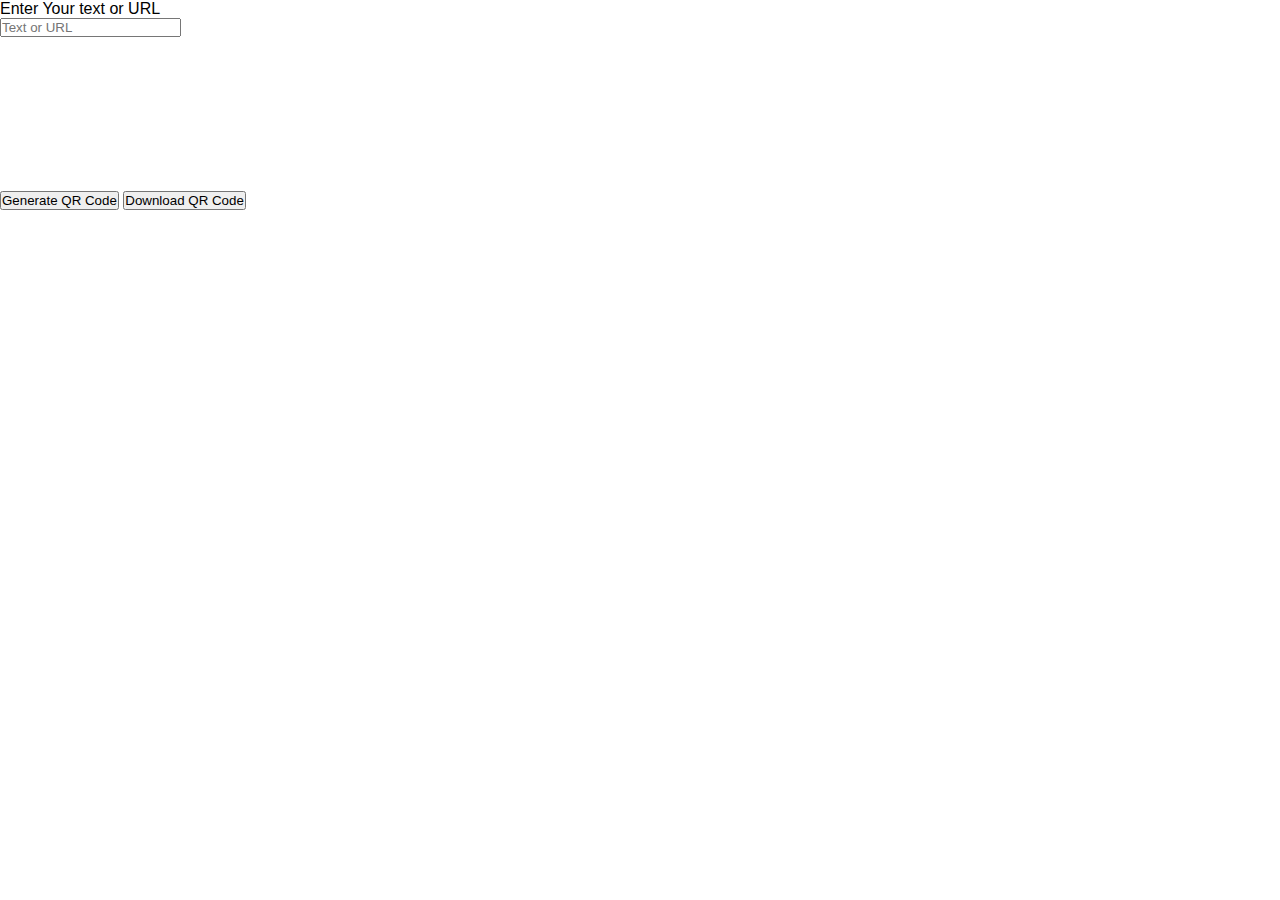
<file: QR_generator/index.html>
<!DOCTYPE html>
<html lang="en">
<head>
  <meta charset="UTF-8">
  <meta name="viewport" content="width=device-width, initial-scale=1.0">
  <title>QR Code Generator!</title>
  <link rel="stylesheet" href="style.css">
</head>
<body>
  <div class="container">
    <p>Enter Your text or URL</p>
    <input type="text" placeholder="Text or URL" id="qrText">

    <div id="imgBox">
      <canvas id="qrCanvas"></canvas>
    </div>

    <button onclick="genQR()">Generate QR Code</button>
    <button onclick="downloadQR()">Download QR Code</button>
  </div>

  <script src="qrcode.js"></script>
  
<script>
  let qrCanvas = document.getElementById("qrCanvas");
  let qrText = document.getElementById("qrText");

  // 🆕 Add event listener for Enter key
  qrText.addEventListener("keydown", function (event) {
    if (event.key === "Enter") {
      event.preventDefault(); // prevent form submission or refresh
      genQR(); // call QR generator
    }
  });

  function genQR() {
    const text = qrText.value.trim();
    if (!text) {
      alert("Please enter text or URL");
      return;
    }

    const ctx = qrCanvas.getContext("2d");
    const qr = qrcode(0, 'L');
    qr.addData(text);
    qr.make();

    const tileSize = 6;
    const qrSize = qr.getModuleCount();
    const canvasSize = tileSize * qrSize;

    qrCanvas.width = qrCanvas.height = canvasSize;
    ctx.clearRect(0, 0, canvasSize, canvasSize);

    for (let row = 0; row < qrSize; row++) {
      for (let col = 0; col < qrSize; col++) {
        ctx.fillStyle = qr.isDark(row, col) ? "#000000" : "#ffffff";
        ctx.fillRect(col * tileSize, row * tileSize, tileSize, tileSize);
      }
    }
  }

  function downloadQR() {
    const link = document.createElement("a");
    link.download = "qr_code.png";
    link.href = qrCanvas.toDataURL("image/png");
    link.click();
  }
</script>

</body>
</html>
</file>
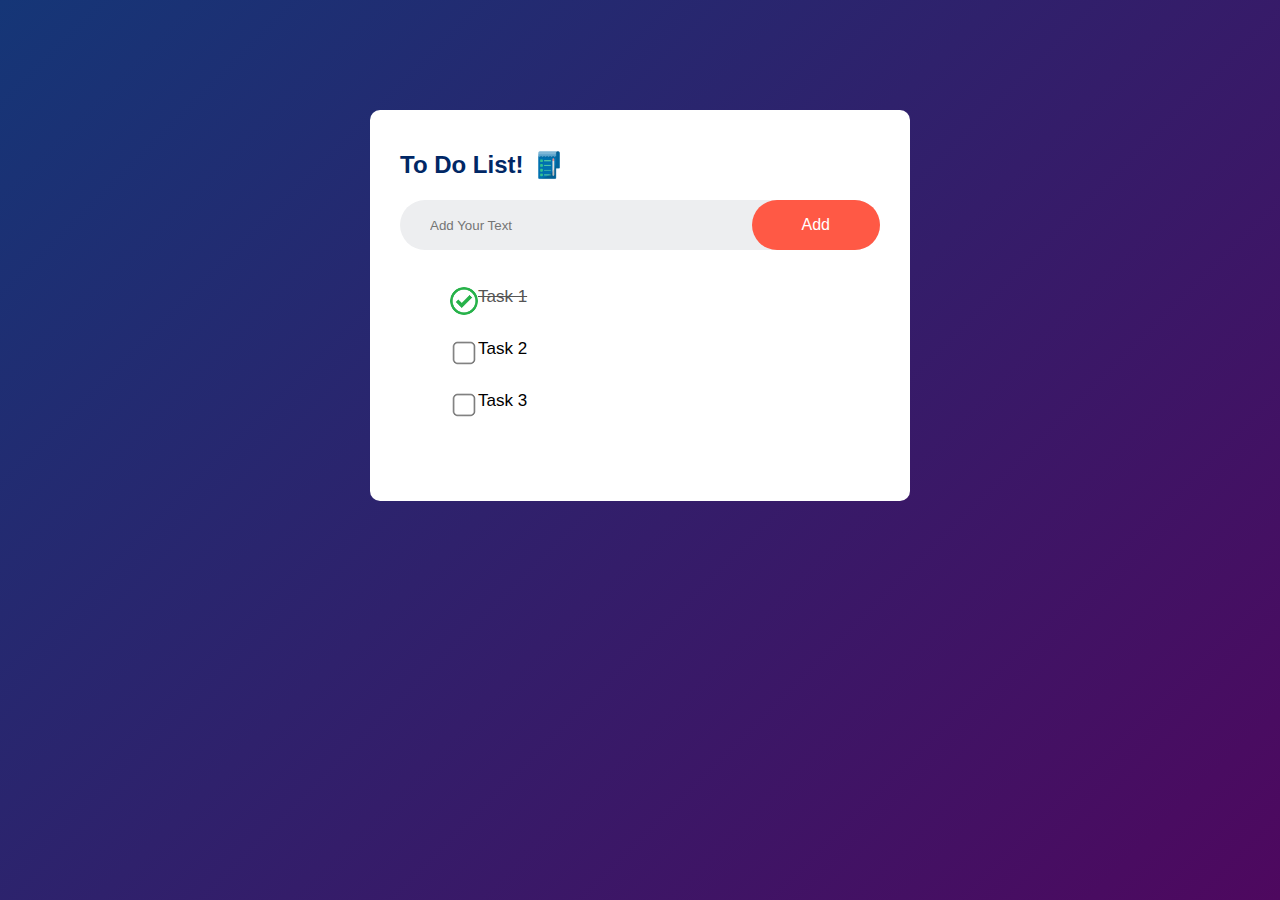
<file: ToDo_list/index.html>
<!DOCTYPE html>
<html lang="en">
<head>
    <meta charset="UTF-8">
    <meta name="viewport" content="width=device-width, initial-scale=1.0">
    <title>ToDo list!</title>
    <link rel="stylesheet" href="style.css">
</head>
<body>
    <div class="container">
        <div class="todoApp">
            <h2>To Do List! <img src="images/icon.png" alt="icon"></h2>
            <div class="row">
                <input type="text" class="inputBox" placeholder="Add Your Text">
                <button>Add</button>
            </div>

            <ul class="listContainer">
                <li class="checked">Task 1</li>
                <li>Task 2</li>
                <li>Task 3</li>
            </ul>
        </div>
    </div>
</body>
</html>
</file>
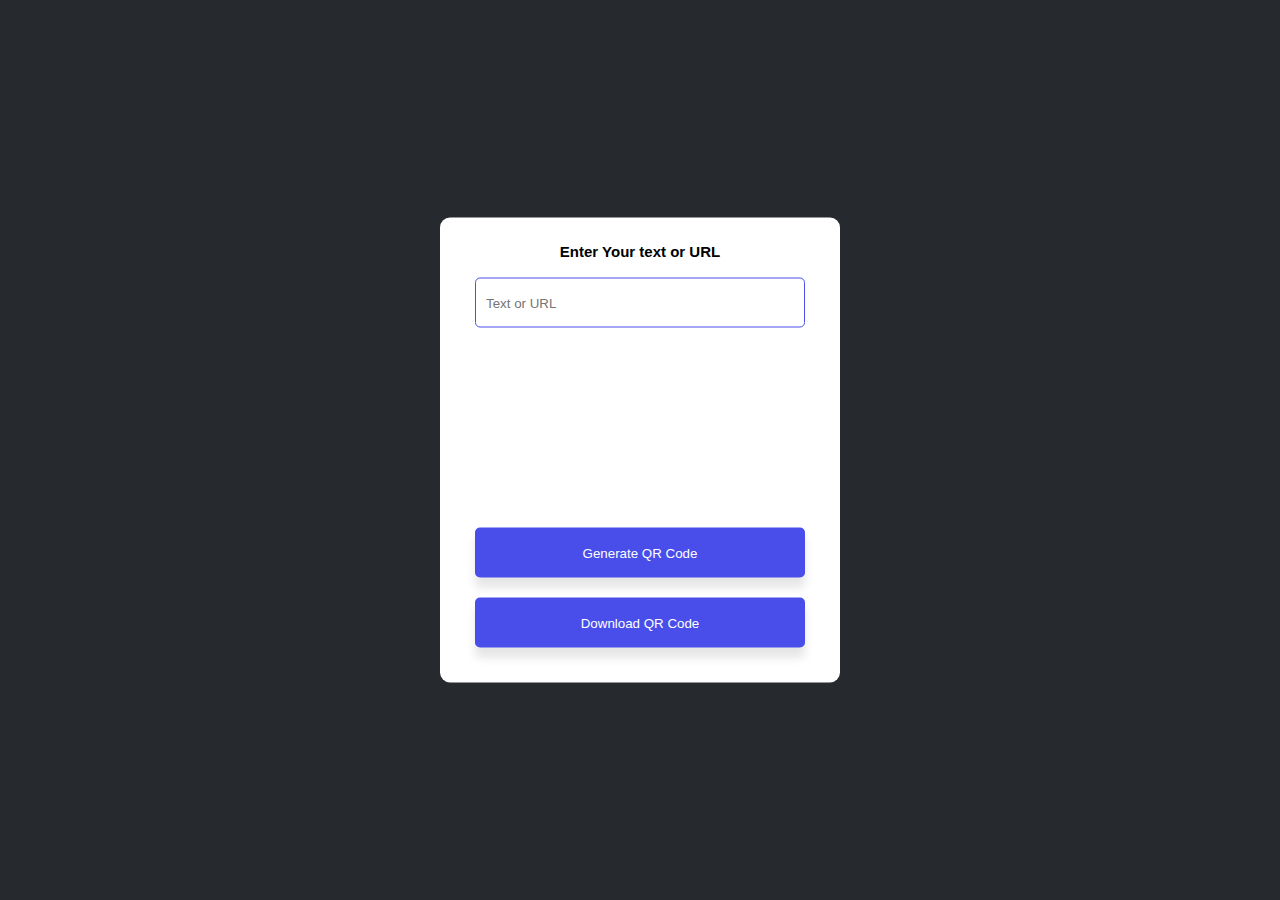
<file: QR_generator/QR.htm>
<!DOCTYPE html>
<html lang="en">
<head>
  <meta charset="UTF-8">
  <meta name="viewport" content="width=device-width, initial-scale=1.0">
  <title>QR Code Generator!</title>
  <link rel="stylesheet" href="style.css">
  <style>
    *{
  margin: 0;
  padding: 0;
  font-family: sans-serif;
  box-sizing: border-box;
}

body {
  background: #262a2f;
}

.container {
  width: 400px;
  padding: 25px 35px;
  position: absolute;
  top: 50%;
  left: 50%;
  transform: translate(-50%, -50%);
  background: #fff;
  border-radius: 10px;
  text-align: center;
}

.container p {
  font-weight: 600;
  font-size: 15px;
  margin-bottom: 8px;
}

.container input {
  width: 100%;
  height: 50px;
  border: 1px solid #494eea;
  outline: 0;
  padding: 10px;
  margin: 10px 0 20px;
  border-radius: 5px;
}

.container button {
  width: 100%;
  height: 50px;
  background: #494eea;
  color: white;
  border: 0;
  outline: 0;
  border-radius: 5px;
  box-shadow: 0 10px 10px rgba(0, 0, 0, 0.1);
  cursor: pointer;
  margin: 10px 0;
  font-weight: 500;
}

#imgBox {
  display: flex;
  justify-content: center;
  margin-top: 20px;
}

  </style>
</head>
<body>
  <div class="container">
    <p>Enter Your text or URL</p>
    <input type="text" placeholder="Text or URL" id="qrText">

    <div id="imgBox">
      <canvas id="qrCanvas"></canvas>
    </div>

    <button onclick="genQR()">Generate QR Code</button>
    <button onclick="downloadQR()">Download QR Code</button>
  </div>

  <script src="qrcode.js"></script>
  <script>
    //---------------------------------------------------------------------
//
// QR Code Generator for JavaScript
//
// Copyright (c) 2009 Kazuhiko Arase
//
// URL: http://www.d-project.com/
//
// Licensed under the MIT license:
//  http://www.opensource.org/licenses/mit-license.php
//
// The word 'QR Code' is registered trademark of
// DENSO WAVE INCORPORATED
//  http://www.denso-wave.com/qrcode/faqpatent-e.html
//
//---------------------------------------------------------------------

var qrcode = function() {

//---------------------------------------------------------------------
// qrcode
//---------------------------------------------------------------------

/**
 * qrcode
 * @param typeNumber 1 to 40
 * @param errorCorrectionLevel 'L','M','Q','H'
 */
var qrcode = function(typeNumber, errorCorrectionLevel) {

  var PAD0 = 0xEC;
  var PAD1 = 0x11;

  var _typeNumber = typeNumber;
  var _errorCorrectionLevel = QRErrorCorrectionLevel[errorCorrectionLevel];
  var _modules = null;
  var _moduleCount = 0;
  var _dataCache = null;
  var _dataList = [];

  var _this = {};

  var makeImpl = function(test, maskPattern) {

    _moduleCount = _typeNumber * 4 + 17;
    _modules = function(moduleCount) {
      var modules = new Array(moduleCount);
      for (var row = 0; row < moduleCount; row += 1) {
        modules[row] = new Array(moduleCount);
        for (var col = 0; col < moduleCount; col += 1) {
          modules[row][col] = null;
        }
      }
      return modules;
    }(_moduleCount);

    setupPositionProbePattern(0, 0);
    setupPositionProbePattern(_moduleCount - 7, 0);
    setupPositionProbePattern(0, _moduleCount - 7);
    setupPositionAdjustPattern();
    setupTimingPattern();
    setupTypeInfo(test, maskPattern);

    if (_typeNumber >= 7) {
      setupTypeNumber(test);
    }

    if (_dataCache == null) {
      _dataCache = createData(_typeNumber, _errorCorrectionLevel, _dataList);
    }

    mapData(_dataCache, maskPattern);
  };

  var setupPositionProbePattern = function(row, col) {

    for (var r = -1; r <= 7; r += 1) {

      if (row + r <= -1 || _moduleCount <= row + r) continue;

      for (var c = -1; c <= 7; c += 1) {

        if (col + c <= -1 || _moduleCount <= col + c) continue;

        if ( (0 <= r && r <= 6 && (c == 0 || c == 6) )
            || (0 <= c && c <= 6 && (r == 0 || r == 6) )
            || (2 <= r && r <= 4 && 2 <= c && c <= 4) ) {
          _modules[row + r][col + c] = true;
        } else {
          _modules[row + r][col + c] = false;
        }
      }
    }
  };

  var getBestMaskPattern = function() {

    var minLostPoint = 0;
    var pattern = 0;

    for (var i = 0; i < 8; i += 1) {

      makeImpl(true, i);

      var lostPoint = QRUtil.getLostPoint(_this);

      if (i == 0 || minLostPoint > lostPoint) {
        minLostPoint = lostPoint;
        pattern = i;
      }
    }

    return pattern;
  };

  var setupTimingPattern = function() {

    for (var r = 8; r < _moduleCount - 8; r += 1) {
      if (_modules[r][6] != null) {
        continue;
      }
      _modules[r][6] = (r % 2 == 0);
    }

    for (var c = 8; c < _moduleCount - 8; c += 1) {
      if (_modules[6][c] != null) {
        continue;
      }
      _modules[6][c] = (c % 2 == 0);
    }
  };

  var setupPositionAdjustPattern = function() {

    var pos = QRUtil.getPatternPosition(_typeNumber);

    for (var i = 0; i < pos.length; i += 1) {

      for (var j = 0; j < pos.length; j += 1) {

        var row = pos[i];
        var col = pos[j];

        if (_modules[row][col] != null) {
          continue;
        }

        for (var r = -2; r <= 2; r += 1) {

          for (var c = -2; c <= 2; c += 1) {

            if (r == -2 || r == 2 || c == -2 || c == 2
                || (r == 0 && c == 0) ) {
              _modules[row + r][col + c] = true;
            } else {
              _modules[row + r][col + c] = false;
            }
          }
        }
      }
    }
  };

  var setupTypeNumber = function(test) {

    var bits = QRUtil.getBCHTypeNumber(_typeNumber);

    for (var i = 0; i < 18; i += 1) {
      var mod = (!test && ( (bits >> i) & 1) == 1);
      _modules[Math.floor(i / 3)][i % 3 + _moduleCount - 8 - 3] = mod;
    }

    for (var i = 0; i < 18; i += 1) {
      var mod = (!test && ( (bits >> i) & 1) == 1);
      _modules[i % 3 + _moduleCount - 8 - 3][Math.floor(i / 3)] = mod;
    }
  };

  var setupTypeInfo = function(test, maskPattern) {

    var data = (_errorCorrectionLevel << 3) | maskPattern;
    var bits = QRUtil.getBCHTypeInfo(data);

    // vertical
    for (var i = 0; i < 15; i += 1) {

      var mod = (!test && ( (bits >> i) & 1) == 1);

      if (i < 6) {
        _modules[i][8] = mod;
      } else if (i < 8) {
        _modules[i + 1][8] = mod;
      } else {
        _modules[_moduleCount - 15 + i][8] = mod;
      }
    }

    // horizontal
    for (var i = 0; i < 15; i += 1) {

      var mod = (!test && ( (bits >> i) & 1) == 1);

      if (i < 8) {
        _modules[8][_moduleCount - i - 1] = mod;
      } else if (i < 9) {
        _modules[8][15 - i - 1 + 1] = mod;
      } else {
        _modules[8][15 - i - 1] = mod;
      }
    }

    // fixed module
    _modules[_moduleCount - 8][8] = (!test);
  };

  var mapData = function(data, maskPattern) {

    var inc = -1;
    var row = _moduleCount - 1;
    var bitIndex = 7;
    var byteIndex = 0;
    var maskFunc = QRUtil.getMaskFunction(maskPattern);

    for (var col = _moduleCount - 1; col > 0; col -= 2) {

      if (col == 6) col -= 1;

      while (true) {

        for (var c = 0; c < 2; c += 1) {

          if (_modules[row][col - c] == null) {

            var dark = false;

            if (byteIndex < data.length) {
              dark = ( ( (data[byteIndex] >>> bitIndex) & 1) == 1);
            }

            var mask = maskFunc(row, col - c);

            if (mask) {
              dark = !dark;
            }

            _modules[row][col - c] = dark;
            bitIndex -= 1;

            if (bitIndex == -1) {
              byteIndex += 1;
              bitIndex = 7;
            }
          }
        }

        row += inc;

        if (row < 0 || _moduleCount <= row) {
          row -= inc;
          inc = -inc;
          break;
        }
      }
    }
  };

  var createBytes = function(buffer, rsBlocks) {

    var offset = 0;

    var maxDcCount = 0;
    var maxEcCount = 0;

    var dcdata = new Array(rsBlocks.length);
    var ecdata = new Array(rsBlocks.length);

    for (var r = 0; r < rsBlocks.length; r += 1) {

      var dcCount = rsBlocks[r].dataCount;
      var ecCount = rsBlocks[r].totalCount - dcCount;

      maxDcCount = Math.max(maxDcCount, dcCount);
      maxEcCount = Math.max(maxEcCount, ecCount);

      dcdata[r] = new Array(dcCount);

      for (var i = 0; i < dcdata[r].length; i += 1) {
        dcdata[r][i] = 0xff & buffer.getBuffer()[i + offset];
      }
      offset += dcCount;

      var rsPoly = QRUtil.getErrorCorrectPolynomial(ecCount);
      var rawPoly = qrPolynomial(dcdata[r], rsPoly.getLength() - 1);

      var modPoly = rawPoly.mod(rsPoly);
      ecdata[r] = new Array(rsPoly.getLength() - 1);
      for (var i = 0; i < ecdata[r].length; i += 1) {
        var modIndex = i + modPoly.getLength() - ecdata[r].length;
        ecdata[r][i] = (modIndex >= 0)? modPoly.getAt(modIndex) : 0;
      }
    }

    var totalCodeCount = 0;
    for (var i = 0; i < rsBlocks.length; i += 1) {
      totalCodeCount += rsBlocks[i].totalCount;
    }

    var data = new Array(totalCodeCount);
    var index = 0;

    for (var i = 0; i < maxDcCount; i += 1) {
      for (var r = 0; r < rsBlocks.length; r += 1) {
        if (i < dcdata[r].length) {
          data[index] = dcdata[r][i];
          index += 1;
        }
      }
    }

    for (var i = 0; i < maxEcCount; i += 1) {
      for (var r = 0; r < rsBlocks.length; r += 1) {
        if (i < ecdata[r].length) {
          data[index] = ecdata[r][i];
          index += 1;
        }
      }
    }

    return data;
  };

  var createData = function(typeNumber, errorCorrectionLevel, dataList) {

    var rsBlocks = QRRSBlock.getRSBlocks(typeNumber, errorCorrectionLevel);

    var buffer = qrBitBuffer();

    for (var i = 0; i < dataList.length; i += 1) {
      var data = dataList[i];
      buffer.put(data.getMode(), 4);
      buffer.put(data.getLength(), QRUtil.getLengthInBits(data.getMode(), typeNumber) );
      data.write(buffer);
    }

    // calc num max data.
    var totalDataCount = 0;
    for (var i = 0; i < rsBlocks.length; i += 1) {
      totalDataCount += rsBlocks[i].dataCount;
    }

    if (buffer.getLengthInBits() > totalDataCount * 8) {
      throw 'code length overflow. ('
        + buffer.getLengthInBits()
        + '>'
        + totalDataCount * 8
        + ')';
    }

    // end code
    if (buffer.getLengthInBits() + 4 <= totalDataCount * 8) {
      buffer.put(0, 4);
    }

    // padding
    while (buffer.getLengthInBits() % 8 != 0) {
      buffer.putBit(false);
    }

    // padding
    while (true) {

      if (buffer.getLengthInBits() >= totalDataCount * 8) {
        break;
      }
      buffer.put(PAD0, 8);

      if (buffer.getLengthInBits() >= totalDataCount * 8) {
        break;
      }
      buffer.put(PAD1, 8);
    }

    return createBytes(buffer, rsBlocks);
  };

  _this.addData = function(data, mode) {

    mode = mode || 'Byte';

    var newData = null;

    switch(mode) {
    case 'Numeric' :
      newData = qrNumber(data);
      break;
    case 'Alphanumeric' :
      newData = qrAlphaNum(data);
      break;
    case 'Byte' :
      newData = qr8BitByte(data);
      break;
    case 'Kanji' :
      newData = qrKanji(data);
      break;
    default :
      throw 'mode:' + mode;
    }

    _dataList.push(newData);
    _dataCache = null;
  };

  _this.isDark = function(row, col) {
    if (row < 0 || _moduleCount <= row || col < 0 || _moduleCount <= col) {
      throw row + ',' + col;
    }
    return _modules[row][col];
  };

  _this.getModuleCount = function() {
    return _moduleCount;
  };

  _this.make = function() {
    if (_typeNumber < 1) {
      var typeNumber = 1;

      for (; typeNumber < 40; typeNumber++) {
        var rsBlocks = QRRSBlock.getRSBlocks(typeNumber, _errorCorrectionLevel);
        var buffer = qrBitBuffer();

        for (var i = 0; i < _dataList.length; i++) {
          var data = _dataList[i];
          buffer.put(data.getMode(), 4);
          buffer.put(data.getLength(), QRUtil.getLengthInBits(data.getMode(), typeNumber) );
          data.write(buffer);
        }

        var totalDataCount = 0;
        for (var i = 0; i < rsBlocks.length; i++) {
          totalDataCount += rsBlocks[i].dataCount;
        }

        if (buffer.getLengthInBits() <= totalDataCount * 8) {
          break;
        }
      }

      _typeNumber = typeNumber;
    }

    makeImpl(false, getBestMaskPattern() );
  };

  _this.createTableTag = function(cellSize, margin) {

    cellSize = cellSize || 2;
    margin = (typeof margin == 'undefined')? cellSize * 4 : margin;

    var qrHtml = '';

    qrHtml += '<table style="';
    qrHtml += ' border-width: 0px; border-style: none;';
    qrHtml += ' border-collapse: collapse;';
    qrHtml += ' padding: 0px; margin: ' + margin + 'px;';
    qrHtml += '">';
    qrHtml += '<tbody>';

    for (var r = 0; r < _this.getModuleCount(); r += 1) {

      qrHtml += '<tr>';

      for (var c = 0; c < _this.getModuleCount(); c += 1) {
        qrHtml += '<td style="';
        qrHtml += ' border-width: 0px; border-style: none;';
        qrHtml += ' border-collapse: collapse;';
        qrHtml += ' padding: 0px; margin: 0px;';
        qrHtml += ' width: ' + cellSize + 'px;';
        qrHtml += ' height: ' + cellSize + 'px;';
        qrHtml += ' background-color: ';
        qrHtml += _this.isDark(r, c)? '#000000' : '#ffffff';
        qrHtml += ';';
        qrHtml += '"/>';
      }

      qrHtml += '</tr>';
    }

    qrHtml += '</tbody>';
    qrHtml += '</table>';

    return qrHtml;
  };

  _this.createSvgTag = function(cellSize, margin, alt, title) {

    var opts = {};
    if (typeof arguments[0] == 'object') {
      // Called by options.
      opts = arguments[0];
      // overwrite cellSize and margin.
      cellSize = opts.cellSize;
      margin = opts.margin;
      alt = opts.alt;
      title = opts.title;
    }

    cellSize = cellSize || 2;
    margin = (typeof margin == 'undefined')? cellSize * 4 : margin;

    // Compose alt property surrogate
    alt = (typeof alt === 'string') ? {text: alt} : alt || {};
    alt.text = alt.text || null;
    alt.id = (alt.text) ? alt.id || 'qrcode-description' : null;

    // Compose title property surrogate
    title = (typeof title === 'string') ? {text: title} : title || {};
    title.text = title.text || null;
    title.id = (title.text) ? title.id || 'qrcode-title' : null;

    var size = _this.getModuleCount() * cellSize + margin * 2;
    var c, mc, r, mr, qrSvg='', rect;

    rect = 'l' + cellSize + ',0 0,' + cellSize +
      ' -' + cellSize + ',0 0,-' + cellSize + 'z ';

    qrSvg += '<svg version="1.1" xmlns="http://www.w3.org/2000/svg"';
    qrSvg += !opts.scalable ? ' width="' + size + 'px" height="' + size + 'px"' : '';
    qrSvg += ' viewBox="0 0 ' + size + ' ' + size + '" ';
    qrSvg += ' preserveAspectRatio="xMinYMin meet"';
    qrSvg += (title.text || alt.text) ? ' role="img" aria-labelledby="' +
        escapeXml([title.id, alt.id].join(' ').trim() ) + '"' : '';
    qrSvg += '>';
    qrSvg += (title.text) ? '<title id="' + escapeXml(title.id) + '">' +
        escapeXml(title.text) + '</title>' : '';
    qrSvg += (alt.text) ? '<description id="' + escapeXml(alt.id) + '">' +
        escapeXml(alt.text) + '</description>' : '';
    qrSvg += '<rect width="100%" height="100%" fill="white" cx="0" cy="0"/>';
    qrSvg += '<path d="';

    for (r = 0; r < _this.getModuleCount(); r += 1) {
      mr = r * cellSize + margin;
      for (c = 0; c < _this.getModuleCount(); c += 1) {
        if (_this.isDark(r, c) ) {
          mc = c*cellSize+margin;
          qrSvg += 'M' + mc + ',' + mr + rect;
        }
      }
    }

    qrSvg += '" stroke="transparent" fill="black"/>';
    qrSvg += '</svg>';

    return qrSvg;
  };

  _this.createDataURL = function(cellSize, margin) {

    cellSize = cellSize || 2;
    margin = (typeof margin == 'undefined')? cellSize * 4 : margin;

    var size = _this.getModuleCount() * cellSize + margin * 2;
    var min = margin;
    var max = size - margin;

    return createDataURL(size, size, function(x, y) {
      if (min <= x && x < max && min <= y && y < max) {
        var c = Math.floor( (x - min) / cellSize);
        var r = Math.floor( (y - min) / cellSize);
        return _this.isDark(r, c)? 0 : 1;
      } else {
        return 1;
      }
    } );
  };

  _this.createImgTag = function(cellSize, margin, alt) {

    cellSize = cellSize || 2;
    margin = (typeof margin == 'undefined')? cellSize * 4 : margin;

    var size = _this.getModuleCount() * cellSize + margin * 2;

    var img = '';
    img += '<img';
    img += '\u0020src="';
    img += _this.createDataURL(cellSize, margin);
    img += '"';
    img += '\u0020width="';
    img += size;
    img += '"';
    img += '\u0020height="';
    img += size;
    img += '"';
    if (alt) {
      img += '\u0020alt="';
      img += escapeXml(alt);
      img += '"';
    }
    img += '/>';

    return img;
  };

  var escapeXml = function(s) {
    var escaped = '';
    for (var i = 0; i < s.length; i += 1) {
      var c = s.charAt(i);
      switch(c) {
      case '<': escaped += '&lt;'; break;
      case '>': escaped += '&gt;'; break;
      case '&': escaped += '&amp;'; break;
      case '"': escaped += '&quot;'; break;
      default : escaped += c; break;
      }
    }
    return escaped;
  };

  var _createHalfASCII = function(margin) {
    var cellSize = 1;
    margin = (typeof margin == 'undefined')? cellSize * 2 : margin;

    var size = _this.getModuleCount() * cellSize + margin * 2;
    var min = margin;
    var max = size - margin;

    var y, x, r1, r2, p;

    var blocks = {
      '██': '█',
      '█ ': '▀',
      ' █': '▄',
      '  ': ' '
    };

    var blocksLastLineNoMargin = {
      '██': '▀',
      '█ ': '▀',
      ' █': ' ',
      '  ': ' '
    };

    var ascii = '';
    for (y = 0; y < size; y += 2) {
      r1 = Math.floor((y - min) / cellSize);
      r2 = Math.floor((y + 1 - min) / cellSize);
      for (x = 0; x < size; x += 1) {
        p = '█';

        if (min <= x && x < max && min <= y && y < max && _this.isDark(r1, Math.floor((x - min) / cellSize))) {
          p = ' ';
        }

        if (min <= x && x < max && min <= y+1 && y+1 < max && _this.isDark(r2, Math.floor((x - min) / cellSize))) {
          p += ' ';
        }
        else {
          p += '█';
        }

        // Output 2 characters per pixel, to create full square. 1 character per pixels gives only half width of square.
        ascii += (margin < 1 && y+1 >= max) ? blocksLastLineNoMargin[p] : blocks[p];
      }

      ascii += '\n';
    }

    if (size % 2 && margin > 0) {
      return ascii.substring(0, ascii.length - size - 1) + Array(size+1).join('▀');
    }

    return ascii.substring(0, ascii.length-1);
  };

  _this.createASCII = function(cellSize, margin) {
    cellSize = cellSize || 1;

    if (cellSize < 2) {
      return _createHalfASCII(margin);
    }

    cellSize -= 1;
    margin = (typeof margin == 'undefined')? cellSize * 2 : margin;

    var size = _this.getModuleCount() * cellSize + margin * 2;
    var min = margin;
    var max = size - margin;

    var y, x, r, p;

    var white = Array(cellSize+1).join('██');
    var black = Array(cellSize+1).join('  ');

    var ascii = '';
    var line = '';
    for (y = 0; y < size; y += 1) {
      r = Math.floor( (y - min) / cellSize);
      line = '';
      for (x = 0; x < size; x += 1) {
        p = 1;

        if (min <= x && x < max && min <= y && y < max && _this.isDark(r, Math.floor((x - min) / cellSize))) {
          p = 0;
        }

        // Output 2 characters per pixel, to create full square. 1 character per pixels gives only half width of square.
        line += p ? white : black;
      }

      for (r = 0; r < cellSize; r += 1) {
        ascii += line + '\n';
      }
    }

    return ascii.substring(0, ascii.length-1);
  };

  _this.renderTo2dContext = function(context, cellSize) {
    cellSize = cellSize || 2;
    var length = _this.getModuleCount();
    for (var row = 0; row < length; row++) {
      for (var col = 0; col < length; col++) {
        context.fillStyle = _this.isDark(row, col) ? 'black' : 'white';
        context.fillRect(row * cellSize, col * cellSize, cellSize, cellSize);
      }
    }
  }

  return _this;
};

//---------------------------------------------------------------------
// qrcode.stringToBytes
//---------------------------------------------------------------------

qrcode.stringToBytesFuncs = {
  'default' : function(s) {
    var bytes = [];
    for (var i = 0; i < s.length; i += 1) {
      var c = s.charCodeAt(i);
      bytes.push(c & 0xff);
    }
    return bytes;
  }
};

qrcode.stringToBytes = qrcode.stringToBytesFuncs['default'];

//---------------------------------------------------------------------
// qrcode.createStringToBytes
//---------------------------------------------------------------------

/**
 * @param unicodeData base64 string of byte array.
 * [16bit Unicode],[16bit Bytes], ...
 * @param numChars
 */
qrcode.createStringToBytes = function(unicodeData, numChars) {

  // create conversion map.

  var unicodeMap = function() {

    var bin = base64DecodeInputStream(unicodeData);
    var read = function() {
      var b = bin.read();
      if (b == -1) throw 'eof';
      return b;
    };

    var count = 0;
    var unicodeMap = {};
    while (true) {
      var b0 = bin.read();
      if (b0 == -1) break;
      var b1 = read();
      var b2 = read();
      var b3 = read();
      var k = String.fromCharCode( (b0 << 8) | b1);
      var v = (b2 << 8) | b3;
      unicodeMap[k] = v;
      count += 1;
    }
    if (count != numChars) {
      throw count + ' != ' + numChars;
    }

    return unicodeMap;
  }();

  var unknownChar = '?'.charCodeAt(0);

  return function(s) {
    var bytes = [];
    for (var i = 0; i < s.length; i += 1) {
      var c = s.charCodeAt(i);
      if (c < 128) {
        bytes.push(c);
      } else {
        var b = unicodeMap[s.charAt(i)];
        if (typeof b == 'number') {
          if ( (b & 0xff) == b) {
            // 1byte
            bytes.push(b);
          } else {
            // 2bytes
            bytes.push(b >>> 8);
            bytes.push(b & 0xff);
          }
        } else {
          bytes.push(unknownChar);
        }
      }
    }
    return bytes;
  };
};

//---------------------------------------------------------------------
// QRMode
//---------------------------------------------------------------------

var QRMode = {
  MODE_NUMBER :    1 << 0,
  MODE_ALPHA_NUM : 1 << 1,
  MODE_8BIT_BYTE : 1 << 2,
  MODE_KANJI :     1 << 3
};

//---------------------------------------------------------------------
// QRErrorCorrectionLevel
//---------------------------------------------------------------------

var QRErrorCorrectionLevel = {
  L : 1,
  M : 0,
  Q : 3,
  H : 2
};

//---------------------------------------------------------------------
// QRMaskPattern
//---------------------------------------------------------------------

var QRMaskPattern = {
  PATTERN000 : 0,
  PATTERN001 : 1,
  PATTERN010 : 2,
  PATTERN011 : 3,
  PATTERN100 : 4,
  PATTERN101 : 5,
  PATTERN110 : 6,
  PATTERN111 : 7
};

//---------------------------------------------------------------------
// QRUtil
//---------------------------------------------------------------------

var QRUtil = function() {

  var PATTERN_POSITION_TABLE = [
    [],
    [6, 18],
    [6, 22],
    [6, 26],
    [6, 30],
    [6, 34],
    [6, 22, 38],
    [6, 24, 42],
    [6, 26, 46],
    [6, 28, 50],
    [6, 30, 54],
    [6, 32, 58],
    [6, 34, 62],
    [6, 26, 46, 66],
    [6, 26, 48, 70],
    [6, 26, 50, 74],
    [6, 30, 54, 78],
    [6, 30, 56, 82],
    [6, 30, 58, 86],
    [6, 34, 62, 90],
    [6, 28, 50, 72, 94],
    [6, 26, 50, 74, 98],
    [6, 30, 54, 78, 102],
    [6, 28, 54, 80, 106],
    [6, 32, 58, 84, 110],
    [6, 30, 58, 86, 114],
    [6, 34, 62, 90, 118],
    [6, 26, 50, 74, 98, 122],
    [6, 30, 54, 78, 102, 126],
    [6, 26, 52, 78, 104, 130],
    [6, 30, 56, 82, 108, 134],
    [6, 34, 60, 86, 112, 138],
    [6, 30, 58, 86, 114, 142],
    [6, 34, 62, 90, 118, 146],
    [6, 30, 54, 78, 102, 126, 150],
    [6, 24, 50, 76, 102, 128, 154],
    [6, 28, 54, 80, 106, 132, 158],
    [6, 32, 58, 84, 110, 136, 162],
    [6, 26, 54, 82, 110, 138, 166],
    [6, 30, 58, 86, 114, 142, 170]
  ];
  var G15 = (1 << 10) | (1 << 8) | (1 << 5) | (1 << 4) | (1 << 2) | (1 << 1) | (1 << 0);
  var G18 = (1 << 12) | (1 << 11) | (1 << 10) | (1 << 9) | (1 << 8) | (1 << 5) | (1 << 2) | (1 << 0);
  var G15_MASK = (1 << 14) | (1 << 12) | (1 << 10) | (1 << 4) | (1 << 1);

  var _this = {};

  var getBCHDigit = function(data) {
    var digit = 0;
    while (data != 0) {
      digit += 1;
      data >>>= 1;
    }
    return digit;
  };

  _this.getBCHTypeInfo = function(data) {
    var d = data << 10;
    while (getBCHDigit(d) - getBCHDigit(G15) >= 0) {
      d ^= (G15 << (getBCHDigit(d) - getBCHDigit(G15) ) );
    }
    return ( (data << 10) | d) ^ G15_MASK;
  };

  _this.getBCHTypeNumber = function(data) {
    var d = data << 12;
    while (getBCHDigit(d) - getBCHDigit(G18) >= 0) {
      d ^= (G18 << (getBCHDigit(d) - getBCHDigit(G18) ) );
    }
    return (data << 12) | d;
  };

  _this.getPatternPosition = function(typeNumber) {
    return PATTERN_POSITION_TABLE[typeNumber - 1];
  };

  _this.getMaskFunction = function(maskPattern) {

    switch (maskPattern) {

    case QRMaskPattern.PATTERN000 :
      return function(i, j) { return (i + j) % 2 == 0; };
    case QRMaskPattern.PATTERN001 :
      return function(i, j) { return i % 2 == 0; };
    case QRMaskPattern.PATTERN010 :
      return function(i, j) { return j % 3 == 0; };
    case QRMaskPattern.PATTERN011 :
      return function(i, j) { return (i + j) % 3 == 0; };
    case QRMaskPattern.PATTERN100 :
      return function(i, j) { return (Math.floor(i / 2) + Math.floor(j / 3) ) % 2 == 0; };
    case QRMaskPattern.PATTERN101 :
      return function(i, j) { return (i * j) % 2 + (i * j) % 3 == 0; };
    case QRMaskPattern.PATTERN110 :
      return function(i, j) { return ( (i * j) % 2 + (i * j) % 3) % 2 == 0; };
    case QRMaskPattern.PATTERN111 :
      return function(i, j) { return ( (i * j) % 3 + (i + j) % 2) % 2 == 0; };

    default :
      throw 'bad maskPattern:' + maskPattern;
    }
  };

  _this.getErrorCorrectPolynomial = function(errorCorrectLength) {
    var a = qrPolynomial([1], 0);
    for (var i = 0; i < errorCorrectLength; i += 1) {
      a = a.multiply(qrPolynomial([1, QRMath.gexp(i)], 0) );
    }
    return a;
  };

  _this.getLengthInBits = function(mode, type) {

    if (1 <= type && type < 10) {

      // 1 - 9

      switch(mode) {
      case QRMode.MODE_NUMBER    : return 10;
      case QRMode.MODE_ALPHA_NUM : return 9;
      case QRMode.MODE_8BIT_BYTE : return 8;
      case QRMode.MODE_KANJI     : return 8;
      default :
        throw 'mode:' + mode;
      }

    } else if (type < 27) {

      // 10 - 26

      switch(mode) {
      case QRMode.MODE_NUMBER    : return 12;
      case QRMode.MODE_ALPHA_NUM : return 11;
      case QRMode.MODE_8BIT_BYTE : return 16;
      case QRMode.MODE_KANJI     : return 10;
      default :
        throw 'mode:' + mode;
      }

    } else if (type < 41) {

      // 27 - 40

      switch(mode) {
      case QRMode.MODE_NUMBER    : return 14;
      case QRMode.MODE_ALPHA_NUM : return 13;
      case QRMode.MODE_8BIT_BYTE : return 16;
      case QRMode.MODE_KANJI     : return 12;
      default :
        throw 'mode:' + mode;
      }

    } else {
      throw 'type:' + type;
    }
  };

  _this.getLostPoint = function(qrcode) {

    var moduleCount = qrcode.getModuleCount();

    var lostPoint = 0;

    // LEVEL1

    for (var row = 0; row < moduleCount; row += 1) {
      for (var col = 0; col < moduleCount; col += 1) {

        var sameCount = 0;
        var dark = qrcode.isDark(row, col);

        for (var r = -1; r <= 1; r += 1) {

          if (row + r < 0 || moduleCount <= row + r) {
            continue;
          }

          for (var c = -1; c <= 1; c += 1) {

            if (col + c < 0 || moduleCount <= col + c) {
              continue;
            }

            if (r == 0 && c == 0) {
              continue;
            }

            if (dark == qrcode.isDark(row + r, col + c) ) {
              sameCount += 1;
            }
          }
        }

        if (sameCount > 5) {
          lostPoint += (3 + sameCount - 5);
        }
      }
    };

    // LEVEL2

    for (var row = 0; row < moduleCount - 1; row += 1) {
      for (var col = 0; col < moduleCount - 1; col += 1) {
        var count = 0;
        if (qrcode.isDark(row, col) ) count += 1;
        if (qrcode.isDark(row + 1, col) ) count += 1;
        if (qrcode.isDark(row, col + 1) ) count += 1;
        if (qrcode.isDark(row + 1, col + 1) ) count += 1;
        if (count == 0 || count == 4) {
          lostPoint += 3;
        }
      }
    }

    // LEVEL3

    for (var row = 0; row < moduleCount; row += 1) {
      for (var col = 0; col < moduleCount - 6; col += 1) {
        if (qrcode.isDark(row, col)
            && !qrcode.isDark(row, col + 1)
            &&  qrcode.isDark(row, col + 2)
            &&  qrcode.isDark(row, col + 3)
            &&  qrcode.isDark(row, col + 4)
            && !qrcode.isDark(row, col + 5)
            &&  qrcode.isDark(row, col + 6) ) {
          lostPoint += 40;
        }
      }
    }

    for (var col = 0; col < moduleCount; col += 1) {
      for (var row = 0; row < moduleCount - 6; row += 1) {
        if (qrcode.isDark(row, col)
            && !qrcode.isDark(row + 1, col)
            &&  qrcode.isDark(row + 2, col)
            &&  qrcode.isDark(row + 3, col)
            &&  qrcode.isDark(row + 4, col)
            && !qrcode.isDark(row + 5, col)
            &&  qrcode.isDark(row + 6, col) ) {
          lostPoint += 40;
        }
      }
    }

    // LEVEL4

    var darkCount = 0;

    for (var col = 0; col < moduleCount; col += 1) {
      for (var row = 0; row < moduleCount; row += 1) {
        if (qrcode.isDark(row, col) ) {
          darkCount += 1;
        }
      }
    }

    var ratio = Math.abs(100 * darkCount / moduleCount / moduleCount - 50) / 5;
    lostPoint += ratio * 10;

    return lostPoint;
  };

  return _this;
}();

//---------------------------------------------------------------------
// QRMath
//---------------------------------------------------------------------

var QRMath = function() {

  var EXP_TABLE = new Array(256);
  var LOG_TABLE = new Array(256);

  // initialize tables
  for (var i = 0; i < 8; i += 1) {
    EXP_TABLE[i] = 1 << i;
  }
  for (var i = 8; i < 256; i += 1) {
    EXP_TABLE[i] = EXP_TABLE[i - 4]
      ^ EXP_TABLE[i - 5]
      ^ EXP_TABLE[i - 6]
      ^ EXP_TABLE[i - 8];
  }
  for (var i = 0; i < 255; i += 1) {
    LOG_TABLE[EXP_TABLE[i] ] = i;
  }

  var _this = {};

  _this.glog = function(n) {

    if (n < 1) {
      throw 'glog(' + n + ')';
    }

    return LOG_TABLE[n];
  };

  _this.gexp = function(n) {

    while (n < 0) {
      n += 255;
    }

    while (n >= 256) {
      n -= 255;
    }

    return EXP_TABLE[n];
  };

  return _this;
}();

//---------------------------------------------------------------------
// qrPolynomial
//---------------------------------------------------------------------

function qrPolynomial(num, shift) {

  if (typeof num.length == 'undefined') {
    throw num.length + '/' + shift;
  }

  var _num = function() {
    var offset = 0;
    while (offset < num.length && num[offset] == 0) {
      offset += 1;
    }
    var _num = new Array(num.length - offset + shift);
    for (var i = 0; i < num.length - offset; i += 1) {
      _num[i] = num[i + offset];
    }
    return _num;
  }();

  var _this = {};

  _this.getAt = function(index) {
    return _num[index];
  };

  _this.getLength = function() {
    return _num.length;
  };

  _this.multiply = function(e) {

    var num = new Array(_this.getLength() + e.getLength() - 1);

    for (var i = 0; i < _this.getLength(); i += 1) {
      for (var j = 0; j < e.getLength(); j += 1) {
        num[i + j] ^= QRMath.gexp(QRMath.glog(_this.getAt(i) ) + QRMath.glog(e.getAt(j) ) );
      }
    }

    return qrPolynomial(num, 0);
  };

  _this.mod = function(e) {

    if (_this.getLength() - e.getLength() < 0) {
      return _this;
    }

    var ratio = QRMath.glog(_this.getAt(0) ) - QRMath.glog(e.getAt(0) );

    var num = new Array(_this.getLength() );
    for (var i = 0; i < _this.getLength(); i += 1) {
      num[i] = _this.getAt(i);
    }

    for (var i = 0; i < e.getLength(); i += 1) {
      num[i] ^= QRMath.gexp(QRMath.glog(e.getAt(i) ) + ratio);
    }

    // recursive call
    return qrPolynomial(num, 0).mod(e);
  };

  return _this;
};

//---------------------------------------------------------------------
// QRRSBlock
//---------------------------------------------------------------------

var QRRSBlock = function() {

  var RS_BLOCK_TABLE = [

    // L
    // M
    // Q
    // H

    // 1
    [1, 26, 19],
    [1, 26, 16],
    [1, 26, 13],
    [1, 26, 9],

    // 2
    [1, 44, 34],
    [1, 44, 28],
    [1, 44, 22],
    [1, 44, 16],

    // 3
    [1, 70, 55],
    [1, 70, 44],
    [2, 35, 17],
    [2, 35, 13],

    // 4
    [1, 100, 80],
    [2, 50, 32],
    [2, 50, 24],
    [4, 25, 9],

    // 5
    [1, 134, 108],
    [2, 67, 43],
    [2, 33, 15, 2, 34, 16],
    [2, 33, 11, 2, 34, 12],

    // 6
    [2, 86, 68],
    [4, 43, 27],
    [4, 43, 19],
    [4, 43, 15],

    // 7
    [2, 98, 78],
    [4, 49, 31],
    [2, 32, 14, 4, 33, 15],
    [4, 39, 13, 1, 40, 14],

    // 8
    [2, 121, 97],
    [2, 60, 38, 2, 61, 39],
    [4, 40, 18, 2, 41, 19],
    [4, 40, 14, 2, 41, 15],

    // 9
    [2, 146, 116],
    [3, 58, 36, 2, 59, 37],
    [4, 36, 16, 4, 37, 17],
    [4, 36, 12, 4, 37, 13],

    // 10
    [2, 86, 68, 2, 87, 69],
    [4, 69, 43, 1, 70, 44],
    [6, 43, 19, 2, 44, 20],
    [6, 43, 15, 2, 44, 16],

    // 11
    [4, 101, 81],
    [1, 80, 50, 4, 81, 51],
    [4, 50, 22, 4, 51, 23],
    [3, 36, 12, 8, 37, 13],

    // 12
    [2, 116, 92, 2, 117, 93],
    [6, 58, 36, 2, 59, 37],
    [4, 46, 20, 6, 47, 21],
    [7, 42, 14, 4, 43, 15],

    // 13
    [4, 133, 107],
    [8, 59, 37, 1, 60, 38],
    [8, 44, 20, 4, 45, 21],
    [12, 33, 11, 4, 34, 12],

    // 14
    [3, 145, 115, 1, 146, 116],
    [4, 64, 40, 5, 65, 41],
    [11, 36, 16, 5, 37, 17],
    [11, 36, 12, 5, 37, 13],

    // 15
    [5, 109, 87, 1, 110, 88],
    [5, 65, 41, 5, 66, 42],
    [5, 54, 24, 7, 55, 25],
    [11, 36, 12, 7, 37, 13],

    // 16
    [5, 122, 98, 1, 123, 99],
    [7, 73, 45, 3, 74, 46],
    [15, 43, 19, 2, 44, 20],
    [3, 45, 15, 13, 46, 16],

    // 17
    [1, 135, 107, 5, 136, 108],
    [10, 74, 46, 1, 75, 47],
    [1, 50, 22, 15, 51, 23],
    [2, 42, 14, 17, 43, 15],

    // 18
    [5, 150, 120, 1, 151, 121],
    [9, 69, 43, 4, 70, 44],
    [17, 50, 22, 1, 51, 23],
    [2, 42, 14, 19, 43, 15],

    // 19
    [3, 141, 113, 4, 142, 114],
    [3, 70, 44, 11, 71, 45],
    [17, 47, 21, 4, 48, 22],
    [9, 39, 13, 16, 40, 14],

    // 20
    [3, 135, 107, 5, 136, 108],
    [3, 67, 41, 13, 68, 42],
    [15, 54, 24, 5, 55, 25],
    [15, 43, 15, 10, 44, 16],

    // 21
    [4, 144, 116, 4, 145, 117],
    [17, 68, 42],
    [17, 50, 22, 6, 51, 23],
    [19, 46, 16, 6, 47, 17],

    // 22
    [2, 139, 111, 7, 140, 112],
    [17, 74, 46],
    [7, 54, 24, 16, 55, 25],
    [34, 37, 13],

    // 23
    [4, 151, 121, 5, 152, 122],
    [4, 75, 47, 14, 76, 48],
    [11, 54, 24, 14, 55, 25],
    [16, 45, 15, 14, 46, 16],

    // 24
    [6, 147, 117, 4, 148, 118],
    [6, 73, 45, 14, 74, 46],
    [11, 54, 24, 16, 55, 25],
    [30, 46, 16, 2, 47, 17],

    // 25
    [8, 132, 106, 4, 133, 107],
    [8, 75, 47, 13, 76, 48],
    [7, 54, 24, 22, 55, 25],
    [22, 45, 15, 13, 46, 16],

    // 26
    [10, 142, 114, 2, 143, 115],
    [19, 74, 46, 4, 75, 47],
    [28, 50, 22, 6, 51, 23],
    [33, 46, 16, 4, 47, 17],

    // 27
    [8, 152, 122, 4, 153, 123],
    [22, 73, 45, 3, 74, 46],
    [8, 53, 23, 26, 54, 24],
    [12, 45, 15, 28, 46, 16],

    // 28
    [3, 147, 117, 10, 148, 118],
    [3, 73, 45, 23, 74, 46],
    [4, 54, 24, 31, 55, 25],
    [11, 45, 15, 31, 46, 16],

    // 29
    [7, 146, 116, 7, 147, 117],
    [21, 73, 45, 7, 74, 46],
    [1, 53, 23, 37, 54, 24],
    [19, 45, 15, 26, 46, 16],

    // 30
    [5, 145, 115, 10, 146, 116],
    [19, 75, 47, 10, 76, 48],
    [15, 54, 24, 25, 55, 25],
    [23, 45, 15, 25, 46, 16],

    // 31
    [13, 145, 115, 3, 146, 116],
    [2, 74, 46, 29, 75, 47],
    [42, 54, 24, 1, 55, 25],
    [23, 45, 15, 28, 46, 16],

    // 32
    [17, 145, 115],
    [10, 74, 46, 23, 75, 47],
    [10, 54, 24, 35, 55, 25],
    [19, 45, 15, 35, 46, 16],

    // 33
    [17, 145, 115, 1, 146, 116],
    [14, 74, 46, 21, 75, 47],
    [29, 54, 24, 19, 55, 25],
    [11, 45, 15, 46, 46, 16],

    // 34
    [13, 145, 115, 6, 146, 116],
    [14, 74, 46, 23, 75, 47],
    [44, 54, 24, 7, 55, 25],
    [59, 46, 16, 1, 47, 17],

    // 35
    [12, 151, 121, 7, 152, 122],
    [12, 75, 47, 26, 76, 48],
    [39, 54, 24, 14, 55, 25],
    [22, 45, 15, 41, 46, 16],

    // 36
    [6, 151, 121, 14, 152, 122],
    [6, 75, 47, 34, 76, 48],
    [46, 54, 24, 10, 55, 25],
    [2, 45, 15, 64, 46, 16],

    // 37
    [17, 152, 122, 4, 153, 123],
    [29, 74, 46, 14, 75, 47],
    [49, 54, 24, 10, 55, 25],
    [24, 45, 15, 46, 46, 16],

    // 38
    [4, 152, 122, 18, 153, 123],
    [13, 74, 46, 32, 75, 47],
    [48, 54, 24, 14, 55, 25],
    [42, 45, 15, 32, 46, 16],

    // 39
    [20, 147, 117, 4, 148, 118],
    [40, 75, 47, 7, 76, 48],
    [43, 54, 24, 22, 55, 25],
    [10, 45, 15, 67, 46, 16],

    // 40
    [19, 148, 118, 6, 149, 119],
    [18, 75, 47, 31, 76, 48],
    [34, 54, 24, 34, 55, 25],
    [20, 45, 15, 61, 46, 16]
  ];

  var qrRSBlock = function(totalCount, dataCount) {
    var _this = {};
    _this.totalCount = totalCount;
    _this.dataCount = dataCount;
    return _this;
  };

  var _this = {};

  var getRsBlockTable = function(typeNumber, errorCorrectionLevel) {

    switch(errorCorrectionLevel) {
    case QRErrorCorrectionLevel.L :
      return RS_BLOCK_TABLE[(typeNumber - 1) * 4 + 0];
    case QRErrorCorrectionLevel.M :
      return RS_BLOCK_TABLE[(typeNumber - 1) * 4 + 1];
    case QRErrorCorrectionLevel.Q :
      return RS_BLOCK_TABLE[(typeNumber - 1) * 4 + 2];
    case QRErrorCorrectionLevel.H :
      return RS_BLOCK_TABLE[(typeNumber - 1) * 4 + 3];
    default :
      return undefined;
    }
  };

  _this.getRSBlocks = function(typeNumber, errorCorrectionLevel) {

    var rsBlock = getRsBlockTable(typeNumber, errorCorrectionLevel);

    if (typeof rsBlock == 'undefined') {
      throw 'bad rs block @ typeNumber:' + typeNumber +
          '/errorCorrectionLevel:' + errorCorrectionLevel;
    }

    var length = rsBlock.length / 3;

    var list = [];

    for (var i = 0; i < length; i += 1) {

      var count = rsBlock[i * 3 + 0];
      var totalCount = rsBlock[i * 3 + 1];
      var dataCount = rsBlock[i * 3 + 2];

      for (var j = 0; j < count; j += 1) {
        list.push(qrRSBlock(totalCount, dataCount) );
      }
    }

    return list;
  };

  return _this;
}();

//---------------------------------------------------------------------
// qrBitBuffer
//---------------------------------------------------------------------

var qrBitBuffer = function() {

  var _buffer = [];
  var _length = 0;

  var _this = {};

  _this.getBuffer = function() {
    return _buffer;
  };

  _this.getAt = function(index) {
    var bufIndex = Math.floor(index / 8);
    return ( (_buffer[bufIndex] >>> (7 - index % 8) ) & 1) == 1;
  };

  _this.put = function(num, length) {
    for (var i = 0; i < length; i += 1) {
      _this.putBit( ( (num >>> (length - i - 1) ) & 1) == 1);
    }
  };

  _this.getLengthInBits = function() {
    return _length;
  };

  _this.putBit = function(bit) {

    var bufIndex = Math.floor(_length / 8);
    if (_buffer.length <= bufIndex) {
      _buffer.push(0);
    }

    if (bit) {
      _buffer[bufIndex] |= (0x80 >>> (_length % 8) );
    }

    _length += 1;
  };

  return _this;
};

//---------------------------------------------------------------------
// qrNumber
//---------------------------------------------------------------------

var qrNumber = function(data) {

  var _mode = QRMode.MODE_NUMBER;
  var _data = data;

  var _this = {};

  _this.getMode = function() {
    return _mode;
  };

  _this.getLength = function(buffer) {
    return _data.length;
  };

  _this.write = function(buffer) {

    var data = _data;

    var i = 0;

    while (i + 2 < data.length) {
      buffer.put(strToNum(data.substring(i, i + 3) ), 10);
      i += 3;
    }

    if (i < data.length) {
      if (data.length - i == 1) {
        buffer.put(strToNum(data.substring(i, i + 1) ), 4);
      } else if (data.length - i == 2) {
        buffer.put(strToNum(data.substring(i, i + 2) ), 7);
      }
    }
  };

  var strToNum = function(s) {
    var num = 0;
    for (var i = 0; i < s.length; i += 1) {
      num = num * 10 + chatToNum(s.charAt(i) );
    }
    return num;
  };

  var chatToNum = function(c) {
    if ('0' <= c && c <= '9') {
      return c.charCodeAt(0) - '0'.charCodeAt(0);
    }
    throw 'illegal char :' + c;
  };

  return _this;
};

//---------------------------------------------------------------------
// qrAlphaNum
//---------------------------------------------------------------------

var qrAlphaNum = function(data) {

  var _mode = QRMode.MODE_ALPHA_NUM;
  var _data = data;

  var _this = {};

  _this.getMode = function() {
    return _mode;
  };

  _this.getLength = function(buffer) {
    return _data.length;
  };

  _this.write = function(buffer) {

    var s = _data;

    var i = 0;

    while (i + 1 < s.length) {
      buffer.put(
        getCode(s.charAt(i) ) * 45 +
        getCode(s.charAt(i + 1) ), 11);
      i += 2;
    }

    if (i < s.length) {
      buffer.put(getCode(s.charAt(i) ), 6);
    }
  };

  var getCode = function(c) {

    if ('0' <= c && c <= '9') {
      return c.charCodeAt(0) - '0'.charCodeAt(0);
    } else if ('A' <= c && c <= 'Z') {
      return c.charCodeAt(0) - 'A'.charCodeAt(0) + 10;
    } else {
      switch (c) {
      case ' ' : return 36;
      case '$' : return 37;
      case '%' : return 38;
      case '*' : return 39;
      case '+' : return 40;
      case '-' : return 41;
      case '.' : return 42;
      case '/' : return 43;
      case ':' : return 44;
      default :
        throw 'illegal char :' + c;
      }
    }
  };

  return _this;
};

//---------------------------------------------------------------------
// qr8BitByte
//---------------------------------------------------------------------

var qr8BitByte = function(data) {

  var _mode = QRMode.MODE_8BIT_BYTE;
  var _data = data;
  var _bytes = qrcode.stringToBytes(data);

  var _this = {};

  _this.getMode = function() {
    return _mode;
  };

  _this.getLength = function(buffer) {
    return _bytes.length;
  };

  _this.write = function(buffer) {
    for (var i = 0; i < _bytes.length; i += 1) {
      buffer.put(_bytes[i], 8);
    }
  };

  return _this;
};

//---------------------------------------------------------------------
// qrKanji
//---------------------------------------------------------------------

var qrKanji = function(data) {

  var _mode = QRMode.MODE_KANJI;
  var _data = data;

  var stringToBytes = qrcode.stringToBytesFuncs['SJIS'];
  if (!stringToBytes) {
    throw 'sjis not supported.';
  }
  !function(c, code) {
    // self test for sjis support.
    var test = stringToBytes(c);
    if (test.length != 2 || ( (test[0] << 8) | test[1]) != code) {
      throw 'sjis not supported.';
    }
  }('\u53cb', 0x9746);

  var _bytes = stringToBytes(data);

  var _this = {};

  _this.getMode = function() {
    return _mode;
  };

  _this.getLength = function(buffer) {
    return ~~(_bytes.length / 2);
  };

  _this.write = function(buffer) {

    var data = _bytes;

    var i = 0;

    while (i + 1 < data.length) {

      var c = ( (0xff & data[i]) << 8) | (0xff & data[i + 1]);

      if (0x8140 <= c && c <= 0x9FFC) {
        c -= 0x8140;
      } else if (0xE040 <= c && c <= 0xEBBF) {
        c -= 0xC140;
      } else {
        throw 'illegal char at ' + (i + 1) + '/' + c;
      }

      c = ( (c >>> 8) & 0xff) * 0xC0 + (c & 0xff);

      buffer.put(c, 13);

      i += 2;
    }

    if (i < data.length) {
      throw 'illegal char at ' + (i + 1);
    }
  };

  return _this;
};

//=====================================================================
// GIF Support etc.
//

//---------------------------------------------------------------------
// byteArrayOutputStream
//---------------------------------------------------------------------

var byteArrayOutputStream = function() {

  var _bytes = [];

  var _this = {};

  _this.writeByte = function(b) {
    _bytes.push(b & 0xff);
  };

  _this.writeShort = function(i) {
    _this.writeByte(i);
    _this.writeByte(i >>> 8);
  };

  _this.writeBytes = function(b, off, len) {
    off = off || 0;
    len = len || b.length;
    for (var i = 0; i < len; i += 1) {
      _this.writeByte(b[i + off]);
    }
  };

  _this.writeString = function(s) {
    for (var i = 0; i < s.length; i += 1) {
      _this.writeByte(s.charCodeAt(i) );
    }
  };

  _this.toByteArray = function() {
    return _bytes;
  };

  _this.toString = function() {
    var s = '';
    s += '[';
    for (var i = 0; i < _bytes.length; i += 1) {
      if (i > 0) {
        s += ',';
      }
      s += _bytes[i];
    }
    s += ']';
    return s;
  };

  return _this;
};

//---------------------------------------------------------------------
// base64EncodeOutputStream
//---------------------------------------------------------------------

var base64EncodeOutputStream = function() {

  var _buffer = 0;
  var _buflen = 0;
  var _length = 0;
  var _base64 = '';

  var _this = {};

  var writeEncoded = function(b) {
    _base64 += String.fromCharCode(encode(b & 0x3f) );
  };

  var encode = function(n) {
    if (n < 0) {
      // error.
    } else if (n < 26) {
      return 0x41 + n;
    } else if (n < 52) {
      return 0x61 + (n - 26);
    } else if (n < 62) {
      return 0x30 + (n - 52);
    } else if (n == 62) {
      return 0x2b;
    } else if (n == 63) {
      return 0x2f;
    }
    throw 'n:' + n;
  };

  _this.writeByte = function(n) {

    _buffer = (_buffer << 8) | (n & 0xff);
    _buflen += 8;
    _length += 1;

    while (_buflen >= 6) {
      writeEncoded(_buffer >>> (_buflen - 6) );
      _buflen -= 6;
    }
  };

  _this.flush = function() {

    if (_buflen > 0) {
      writeEncoded(_buffer << (6 - _buflen) );
      _buffer = 0;
      _buflen = 0;
    }

    if (_length % 3 != 0) {
      // padding
      var padlen = 3 - _length % 3;
      for (var i = 0; i < padlen; i += 1) {
        _base64 += '=';
      }
    }
  };

  _this.toString = function() {
    return _base64;
  };

  return _this;
};

//---------------------------------------------------------------------
// base64DecodeInputStream
//---------------------------------------------------------------------

var base64DecodeInputStream = function(str) {

  var _str = str;
  var _pos = 0;
  var _buffer = 0;
  var _buflen = 0;

  var _this = {};

  _this.read = function() {

    while (_buflen < 8) {

      if (_pos >= _str.length) {
        if (_buflen == 0) {
          return -1;
        }
        throw 'unexpected end of file./' + _buflen;
      }

      var c = _str.charAt(_pos);
      _pos += 1;

      if (c == '=') {
        _buflen = 0;
        return -1;
      } else if (c.match(/^\s$/) ) {
        // ignore if whitespace.
        continue;
      }

      _buffer = (_buffer << 6) | decode(c.charCodeAt(0) );
      _buflen += 6;
    }

    var n = (_buffer >>> (_buflen - 8) ) & 0xff;
    _buflen -= 8;
    return n;
  };

  var decode = function(c) {
    if (0x41 <= c && c <= 0x5a) {
      return c - 0x41;
    } else if (0x61 <= c && c <= 0x7a) {
      return c - 0x61 + 26;
    } else if (0x30 <= c && c <= 0x39) {
      return c - 0x30 + 52;
    } else if (c == 0x2b) {
      return 62;
    } else if (c == 0x2f) {
      return 63;
    } else {
      throw 'c:' + c;
    }
  };

  return _this;
};

//---------------------------------------------------------------------
// gifImage (B/W)
//---------------------------------------------------------------------

var gifImage = function(width, height) {

  var _width = width;
  var _height = height;
  var _data = new Array(width * height);

  var _this = {};

  _this.setPixel = function(x, y, pixel) {
    _data[y * _width + x] = pixel;
  };

  _this.write = function(out) {

    //---------------------------------
    // GIF Signature

    out.writeString('GIF87a');

    //---------------------------------
    // Screen Descriptor

    out.writeShort(_width);
    out.writeShort(_height);

    out.writeByte(0x80); // 2bit
    out.writeByte(0);
    out.writeByte(0);

    //---------------------------------
    // Global Color Map

    // black
    out.writeByte(0x00);
    out.writeByte(0x00);
    out.writeByte(0x00);

    // white
    out.writeByte(0xff);
    out.writeByte(0xff);
    out.writeByte(0xff);

    //---------------------------------
    // Image Descriptor

    out.writeString(',');
    out.writeShort(0);
    out.writeShort(0);
    out.writeShort(_width);
    out.writeShort(_height);
    out.writeByte(0);

    //---------------------------------
    // Local Color Map

    //---------------------------------
    // Raster Data

    var lzwMinCodeSize = 2;
    var raster = getLZWRaster(lzwMinCodeSize);

    out.writeByte(lzwMinCodeSize);

    var offset = 0;

    while (raster.length - offset > 255) {
      out.writeByte(255);
      out.writeBytes(raster, offset, 255);
      offset += 255;
    }

    out.writeByte(raster.length - offset);
    out.writeBytes(raster, offset, raster.length - offset);
    out.writeByte(0x00);

    //---------------------------------
    // GIF Terminator
    out.writeString(';');
  };

  var bitOutputStream = function(out) {

    var _out = out;
    var _bitLength = 0;
    var _bitBuffer = 0;

    var _this = {};

    _this.write = function(data, length) {

      if ( (data >>> length) != 0) {
        throw 'length over';
      }

      while (_bitLength + length >= 8) {
        _out.writeByte(0xff & ( (data << _bitLength) | _bitBuffer) );
        length -= (8 - _bitLength);
        data >>>= (8 - _bitLength);
        _bitBuffer = 0;
        _bitLength = 0;
      }

      _bitBuffer = (data << _bitLength) | _bitBuffer;
      _bitLength = _bitLength + length;
    };

    _this.flush = function() {
      if (_bitLength > 0) {
        _out.writeByte(_bitBuffer);
      }
    };

    return _this;
  };

  var getLZWRaster = function(lzwMinCodeSize) {

    var clearCode = 1 << lzwMinCodeSize;
    var endCode = (1 << lzwMinCodeSize) + 1;
    var bitLength = lzwMinCodeSize + 1;

    // Setup LZWTable
    var table = lzwTable();

    for (var i = 0; i < clearCode; i += 1) {
      table.add(String.fromCharCode(i) );
    }
    table.add(String.fromCharCode(clearCode) );
    table.add(String.fromCharCode(endCode) );

    var byteOut = byteArrayOutputStream();
    var bitOut = bitOutputStream(byteOut);

    // clear code
    bitOut.write(clearCode, bitLength);

    var dataIndex = 0;

    var s = String.fromCharCode(_data[dataIndex]);
    dataIndex += 1;

    while (dataIndex < _data.length) {

      var c = String.fromCharCode(_data[dataIndex]);
      dataIndex += 1;

      if (table.contains(s + c) ) {

        s = s + c;

      } else {

        bitOut.write(table.indexOf(s), bitLength);

        if (table.size() < 0xfff) {

          if (table.size() == (1 << bitLength) ) {
            bitLength += 1;
          }

          table.add(s + c);
        }

        s = c;
      }
    }

    bitOut.write(table.indexOf(s), bitLength);

    // end code
    bitOut.write(endCode, bitLength);

    bitOut.flush();

    return byteOut.toByteArray();
  };

  var lzwTable = function() {

    var _map = {};
    var _size = 0;

    var _this = {};

    _this.add = function(key) {
      if (_this.contains(key) ) {
        throw 'dup key:' + key;
      }
      _map[key] = _size;
      _size += 1;
    };

    _this.size = function() {
      return _size;
    };

    _this.indexOf = function(key) {
      return _map[key];
    };

    _this.contains = function(key) {
      return typeof _map[key] != 'undefined';
    };

    return _this;
  };

  return _this;
};

var createDataURL = function(width, height, getPixel) {
  var gif = gifImage(width, height);
  for (var y = 0; y < height; y += 1) {
    for (var x = 0; x < width; x += 1) {
      gif.setPixel(x, y, getPixel(x, y) );
    }
  }

  var b = byteArrayOutputStream();
  gif.write(b);

  var base64 = base64EncodeOutputStream();
  var bytes = b.toByteArray();
  for (var i = 0; i < bytes.length; i += 1) {
    base64.writeByte(bytes[i]);
  }
  base64.flush();

  return 'data:image/gif;base64,' + base64;
};

//---------------------------------------------------------------------
// returns qrcode function.

return qrcode;
}();

// multibyte support
!function() {

qrcode.stringToBytesFuncs['UTF-8'] = function(s) {
  // http://stackoverflow.com/questions/18729405/how-to-convert-utf8-string-to-byte-array
  function toUTF8Array(str) {
    var utf8 = [];
    for (var i=0; i < str.length; i++) {
      var charcode = str.charCodeAt(i);
      if (charcode < 0x80) utf8.push(charcode);
      else if (charcode < 0x800) {
        utf8.push(0xc0 | (charcode >> 6),
            0x80 | (charcode & 0x3f));
      }
      else if (charcode < 0xd800 || charcode >= 0xe000) {
        utf8.push(0xe0 | (charcode >> 12),
            0x80 | ((charcode>>6) & 0x3f),
            0x80 | (charcode & 0x3f));
      }
      // surrogate pair
      else {
        i++;
        // UTF-16 encodes 0x10000-0x10FFFF by
        // subtracting 0x10000 and splitting the
        // 20 bits of 0x0-0xFFFFF into two halves
        charcode = 0x10000 + (((charcode & 0x3ff)<<10)
          | (str.charCodeAt(i) & 0x3ff));
        utf8.push(0xf0 | (charcode >>18),
            0x80 | ((charcode>>12) & 0x3f),
            0x80 | ((charcode>>6) & 0x3f),
            0x80 | (charcode & 0x3f));
      }
    }
    return utf8;
  }
  return toUTF8Array(s);
};

}();

(function (factory) {
if (typeof define === 'function' && define.amd) {
    define([], factory);
} else if (typeof exports === 'object') {
    module.exports = factory();
}
}(function () {
  return qrcode;
}));

  </script>
<script>
  let qrCanvas = document.getElementById("qrCanvas");
  let qrText = document.getElementById("qrText");

  // 🆕 Add event listener for Enter key
  qrText.addEventListener("keydown", function (event) {
    if (event.key === "Enter") {
      event.preventDefault(); // prevent form submission or refresh
      genQR(); // call QR generator
    }
  });

  function genQR() {
    const text = qrText.value.trim();
    if (!text) {
      alert("Please enter text or URL");
      return;
    }

    const ctx = qrCanvas.getContext("2d");
    const qr = qrcode(0, 'L');
    qr.addData(text);
    qr.make();

    const tileSize = 6;
    const qrSize = qr.getModuleCount();
    const canvasSize = tileSize * qrSize;

    qrCanvas.width = qrCanvas.height = canvasSize;
    ctx.clearRect(0, 0, canvasSize, canvasSize);

    for (let row = 0; row < qrSize; row++) {
      for (let col = 0; col < qrSize; col++) {
        ctx.fillStyle = qr.isDark(row, col) ? "#000000" : "#ffffff";
        ctx.fillRect(col * tileSize, row * tileSize, tileSize, tileSize);
      }
    }
  }

  function downloadQR() {
    const link = document.createElement("a");
    link.download = "qr_code.png";
    link.href = qrCanvas.toDataURL("image/png");
    link.click();
  }
</script>

</body>
</html>
</file>
<file: QR_generator/style.css>
*{
    margin: 0;
    padding: 0;
    font-family: sans-serif;
    box-sizing: border-box;
}
</file>
<file: ToDo_list/style.css>
*{
    margin: 0;
    padding: 0;
    box-sizing: border-box;
    font-family: sans-serif;
}

.container{
    width: 100%;
    min-height: 100vh;
    background: linear-gradient(135deg, #153677, #4e085f);
    padding: 10px;
}

.todoApp{
    width: 100%;
    max-width: 540px;
    background: white;
    margin: 100px auto 20px;
    padding: 40px 30px 70px;
    border-radius: 10px;
}

.todoApp h2{
    color: #002765;
    display: flex;
    align-items: center;
    margin-bottom: 20px;


}
.todoApp h2 img{
    width: 30px;
    margin-left: 10px;
    
}
.row{
    display: flex;
    align-items: center;
    justify-content: space-between;
    background: #edeef0;
    border-radius: 30px;
    padding-left: 20px;
    margin-bottom: 25px;
}

input{
    flex: 1;
    border: none;
    outline: none;
    background: transparent;
    padding: 10px;
    font-weight: 14px;
}

button{
    border: none;
    outline: none;
    padding: 16px 50px;
    background: #ff5945;
    color: #fff;
    font-size: 16px;
    cursor: pointer;
    border-radius: 40px;
}

ul li{
    list-style: none;
    font-size: 17px;
    padding: 12px 8px 12px 50px;
    user-select: none;
    cursor: pointer;
    position: relative;
    display: flex;
}
ul li::before{
    content: '';
    position: relative;
    height: 28px;
    width: 28px;
    border-radius: 50%;
    background-image: url(images/unchecked.png);
    background-size: cover;
    background-position: center;
    margin-left: none;
    padding-left: none;
    
}

ul li.checked{
    color: #555;
    text-decoration: line-through;
}

ul li.checked::before{
    background-image: url(images/checked.png);

}
</file>
